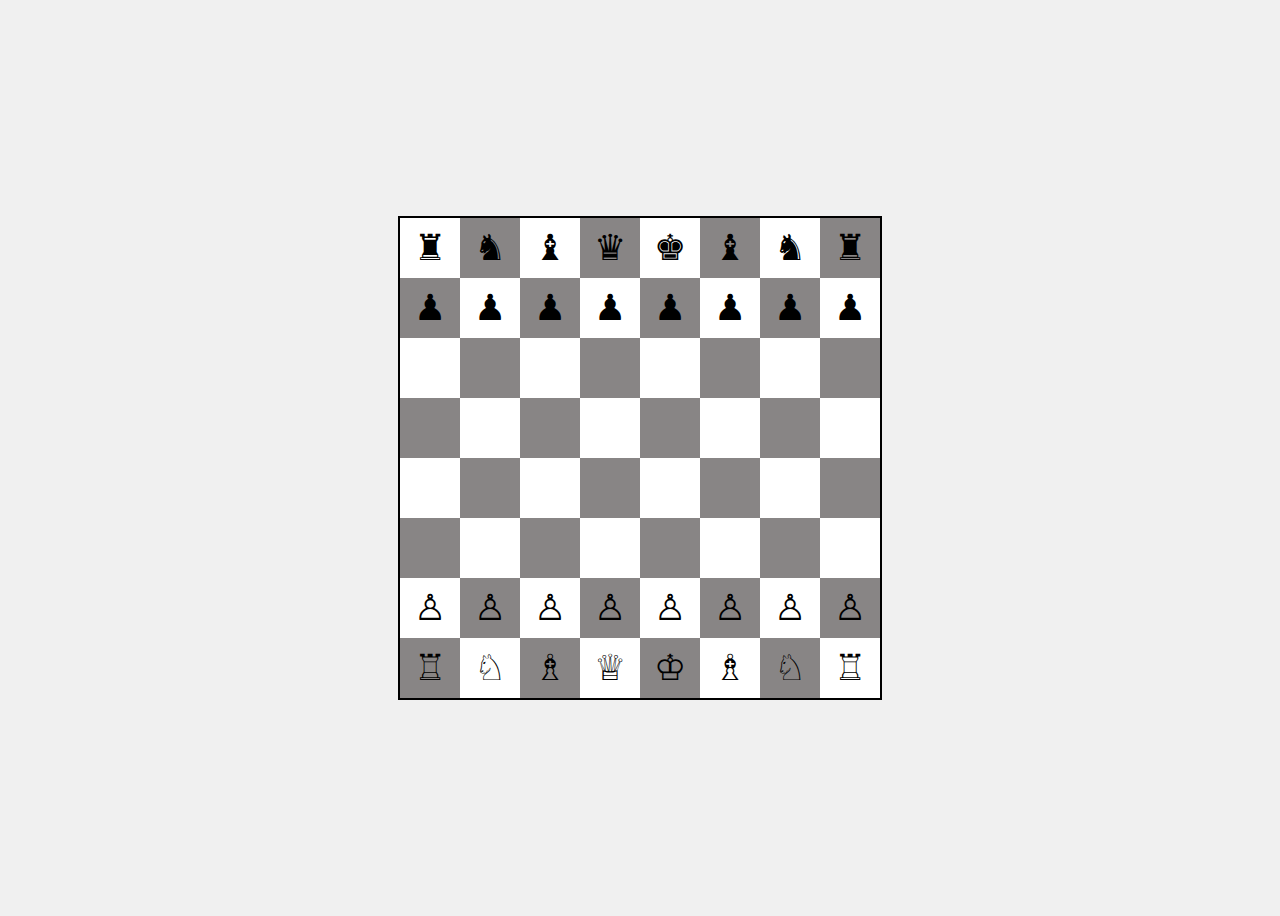
<file: index.html>
<!DOCTYPE html>
<html lang="en">
<head>
    <meta charset="UTF-8">
    <meta name="viewport" content="width=device-width, initial-scale=1.0">
    <title>Chess Game</title>
    <link rel="stylesheet" href="styles.css">
</head>
<body>
    <div id="chessboard"></div>
    <script src="script.js"></script>
</body>
</html>
</file>
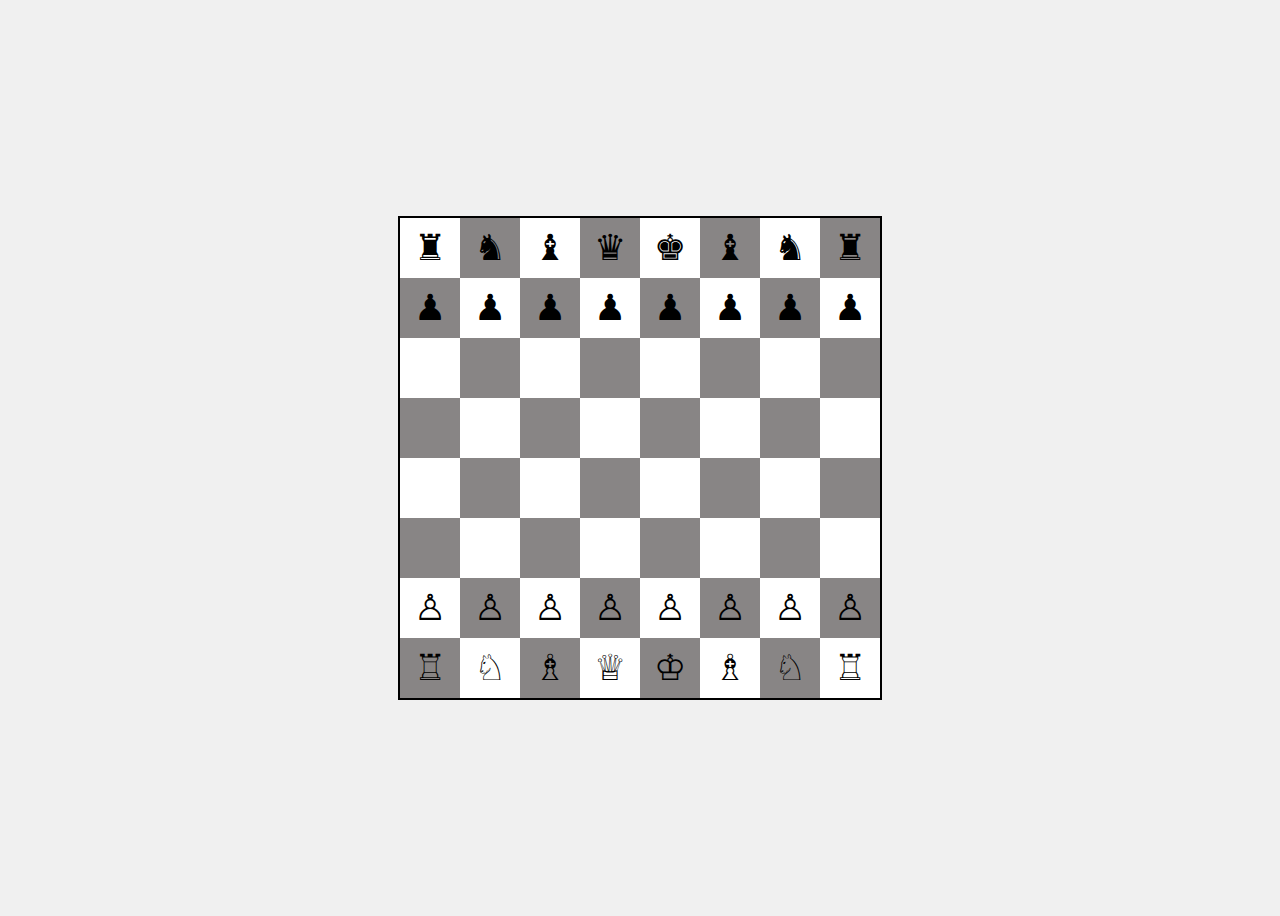
<file: chess.html>
<!DOCTYPE html>
<html lang="en">
<head>
    <meta charset="UTF-8">
    <meta name="viewport" content="width=device-width, initial-scale=1.0">
    <title>Chess Game</title>
    <link rel="stylesheet" href="styles.css">
</head>
<body>
    <div id="chessboard"></div>
    <script src="script.js"></script>
</body>
</html>
</file>
<file: styles.css>
body {
  display: flex;
  justify-content: center;
  align-items: center;
  height: 100vh;
  background-color: #f0f0f0;
}

#chessboard {
  display: grid;
  grid-template-columns: repeat(8, 60px);
  grid-template-rows: repeat(8, 60px);
  border: 2px solid #000;
}

.square {
  width: 60px;
  height: 60px;
}

.white {
  background-color: #fff;
}

.black {
  background-color: #888585;
}

.piece {
  width: 60px;
  height: 60px;
  display: flex;
  justify-content: center;
  align-items: center;
  font-size: 36px;
  cursor: pointer;
}
</file>
